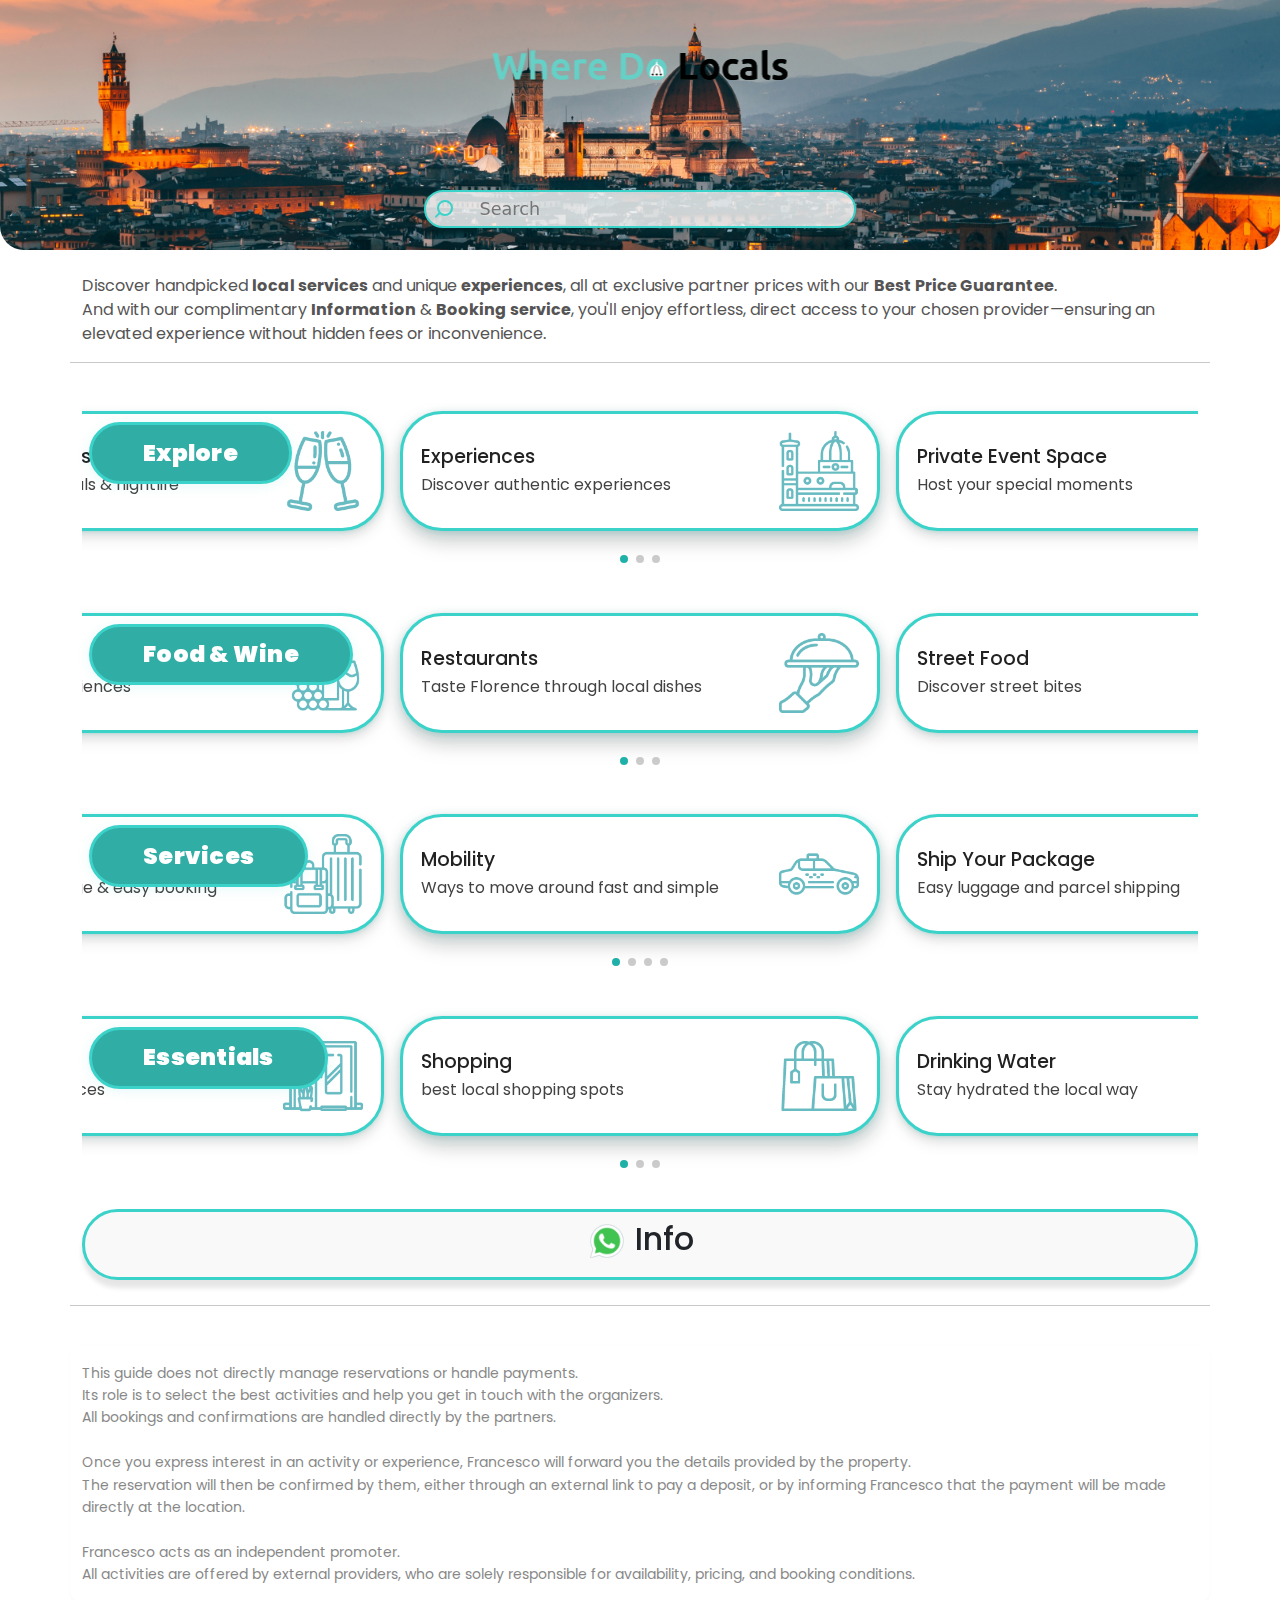
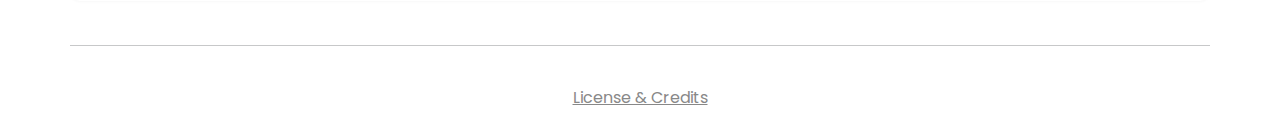
<file: docs/index.html>
<!DOCTYPE html>
<html lang="it">
  <head> 
    <meta charset="UTF-8" />
  <meta name="viewport" content="width=device-width, initial-scale=1.0" />
  <title>Where Do Locals</title>
  <link rel="stylesheet" href="css/main.css" />
  <link rel="preload" as="image" href="assets/img/headers/header-1920x1080.jpeg" />
  <link rel="stylesheet" href="css/style_carosello.css" />
  <link href="https://fonts.googleapis.com/css2?family=Poppins:wght@200;300&display=swap" rel="stylesheet" />
  <link href="https://cdn.jsdelivr.net/npm/bootstrap@5.3.3/dist/css/bootstrap.min.css" rel="stylesheet" />
<script async src="https://www.googletagmanager.com/gtag/js?id=G-EH7YNQHCH0"></script>
<script>
  window.dataLayer = window.dataLayer || [];
  function gtag(){dataLayer.push(arguments);}
  gtag('js', new Date());
  gtag('config', 'G-EH7YNQHCH0');
</script>
<link rel="icon" href="assets/img/headers/cupola-logo.png" type="image/png">
</head>
<body>
    <header class="banner" style="position:relative;">
      <img src="assets/img/svg/logoWDL.svg" alt="Where Do Locals Logo" class="logo-animation" id="wdl-logo" />
      <div class="search-bar-container" style="position:absolute; left:50%; top:80px; transform:translateX(-50%); z-index:2000; width:100%; max-width:480px; display:flex; align-items:center;">
        <span class="search-icon" style="position:absolute; left:34px; display:flex; align-items:center; height:100%; pointer-events:none; transform:scaleX(-1);">
          <svg width="20" height="20" viewBox="0 0 20 20" fill="none" xmlns="http://www.w3.org/2000/svg">
            <circle cx="9" cy="9" r="7" stroke="#3BD2C9" stroke-width="2"/>
            <line x1="14.4142" y1="14" x2="18" y2="17.5858" stroke="#3BD2C9" stroke-width="2" stroke-linecap="round"/>
          </svg>
        </span>
        <input type="text" id="search-bar" class="search-bar" placeholder=" Search" autocomplete="off" style="padding-left:48px;" />
      </div>
    </header>
    <div id="search-suggestions" class="search-suggestions d-none"></div>

  <main class="container py-4">
    <p>
      Discover handpicked <strong>local services</strong> and unique <strong>experiences</strong>, all at exclusive partner prices with our <strong>Best Price Guarantee</strong>.<br>
      And with our complimentary <strong>Information</strong> & <strong>Booking service</strong>, you'll enjoy effortless, direct access to your chosen provider—ensuring an elevated experience without hidden fees or inconvenience.
    </p>
    <section class="row g-4">
      <br><hr><br>
      
      <!-- Explore: Experiences, Private Event Space, Nightlife & Events -->
      <div class="carousel-section" style="position:relative;">
        <span class="carousel-pill pill-categoria-1">Explore</span>
        <div class="carousel">
          <div class="carousel-track">
            <a href="boxes/experiences/experience.html" class="carousel-card">
              <img class="carousel-img" src="assets/img/icons/florence-icon.png" alt="Experiences">
              <div class="carousel-content">
                <h2>Experiences</h2>
                <p>Discover authentic experiences</p>
              </div>
            </a>
            <a href="boxes/private-space/private-space.html" class="carousel-card">
              <img class="carousel-img" src="assets/img/icons/event-location.png" alt="Private Event Space">
              <div class="carousel-content">
                <h2>Private Event Space</h2>
                <p>Host your special moments</p>
              </div>
            </a>
            <a href="boxes/nightlife/nightlife.html" class="carousel-card">
              <img class="carousel-img" src="assets/img/icons/night_life.png" alt="Nightlife & Events">
              <div class="carousel-content">
                <h2>Nightlife & Events</h2>
                <p>Local events, festivals & nightlife</p>
              </div>
            </a>
          </div>
        </div>
      </div>

      <!-- Food & Wine: Restaurants, Street Food, Wine -->
      <div class="carousel-section" style="position:relative;">
        <span class="carousel-pill pill-categoria-2">Food & Wine</span>
        <div class="carousel">
          <div class="carousel-track">
            <a href="boxes/restaurants/restaurants.html" class="carousel-card">
              <img class="carousel-img" src="assets/img/icons/restaurants.png" alt="Restaurants">
              <div class="carousel-content">
                <h2>Restaurants</h2>
                <p>Taste Florence through local dishes</p>
              </div>
            </a>
            <a href="boxes/street-food/street-food.html" class="carousel-card">
              <img class="carousel-img" src="assets/img/icons/food-truck-icon.png" alt="Street Food">
              <div class="carousel-content">
                <h2>Street Food</h2>
                <p>Discover street bites</p>
              </div>
            </a>
            <a href="boxes/wine/wine-home.html" class="carousel-card">
              <img class="carousel-img" src="assets/img/icons/wine.png" alt="Wine">
              <div class="carousel-content">
                <h2>Wine</h2>
                <p>Curated wine experiences</p>
              </div>
            </a>
          </div>
        </div>
      </div>

      <!-- Services: Mobility, Ship Your Package, Wellness, Luggage Store -->
      <div class="carousel-section" style="position:relative;">
        <span class="carousel-pill pill-categoria-3">Services</span>
        <div class="carousel">
          <div class="carousel-track">
            <a href="boxes/mobility/mobility.html" class="carousel-card">
              <img class="carousel-img" src="assets/img/icons/taxi-icon.png" alt="Mobility">
              <div class="carousel-content">
                <h2>Mobility</h2>
                <p>Ways to move around fast and simple</p>
              </div>
            </a>
            <a href="boxes/ship-package/ship-package.html" class="carousel-card">
              <img class="carousel-img" src="assets/img/icons/ship-package.png" alt="Ship Your Package">
              <div class="carousel-content">
                <h2>Ship Your Package</h2>
                <p>Easy luggage and parcel shipping</p>
              </div>
            </a>
            <a href="boxes/wellness/wellness.html" class="carousel-card">
              <img class="carousel-img" src="assets/img/icons/estetista.png" alt="Wellness">
              <div class="carousel-content">
                <h2>Wellness</h2>
                <p>Relax and rejuvenate</p>
              </div>
            </a>
            <a href="boxes/luggage-store/luggage-store.html" class="carousel-card">
              <img class="carousel-img" src="assets/img/icons/valigia.png" alt="Luggage Store">
              <div class="carousel-content">
                <h2>Luggage Store</h2>
                <p>Safe luggage storage & easy booking</p>
              </div>
            </a>
          </div>
        </div>
      </div>

      <!-- Essentials: Shopping, Drinking Water, At Your Door -->
      <div class="carousel-section" style="position:relative;">
        <span class="carousel-pill pill-categoria-4">Essentials</span>
        <div class="carousel">
          <div class="carousel-track">
            <a href="boxes/shopping/shopping.html" class="carousel-card">
              <img class="carousel-img" src="assets/img/icons/shopping.png" alt="Shopping">
              <div class="carousel-content">
                <h2>Shopping</h2>
                <p>best local shopping spots</p>
              </div>
            </a>
            <a href="boxes/water/water.html" class="carousel-card">
              <img class="carousel-img" src="assets/img/icons/water-drop.png" alt="Drinking Water">
              <div class="carousel-content">
                <h2>Drinking Water</h2>
                <p>Stay hydrated the local way</p>
              </div>
            </a>
            <a href="boxes/at-your-door/at-your-door.html" class="carousel-card">
              <img class="carousel-img" src="assets/img/icons/door.png" alt="At Your Door">
              <div class="carousel-content">
                <h2>At Your Door</h2>
                <p>In-apartment services</p>
              </div>
            </a>
          </div>
        </div>
      </div>

      <div class="col-12">
        <a href="https://wa.me/+393473119031" class="text-decoration-none text-dark">
          <div class="bott-grid-item text-center py-2">
            <h2><img src="assets/img/icons/whatsapp.png" height="40px" alt="contact us" /> Info</h2>
          </div>
        </a>
      </div>
      <hr>
      <p class="guide-box">
        This guide does not directly manage reservations or handle payments.<br>
        Its role is to select the best activities and help you get in touch with the organizers.<br>
        All bookings and confirmations are handled directly by the partners.<br><br>
        Once you express interest in an activity or experience, Francesco will forward you the details provided by the property.<br>
        The reservation will then be confirmed by them, either through an external link to pay a deposit, or by informing Francesco that the payment will be made directly at the location.<br><br>
        Francesco acts as an independent promoter.<br>
        All activities are offered by external providers, who are solely responsible for availability, pricing, and booking conditions.
      </p>
      <hr><br>
      <a href="boxes/license/lincense.html" class="text-center"  style="color: #888888;">License & Credits</a>
    </section>
  </main>
  <script src="js/main.js"></script>
  <script src="js/logic_carosello.js"></script>
  <script src="js/carousel-touch.js"></script>
</body>
</html>
</file>
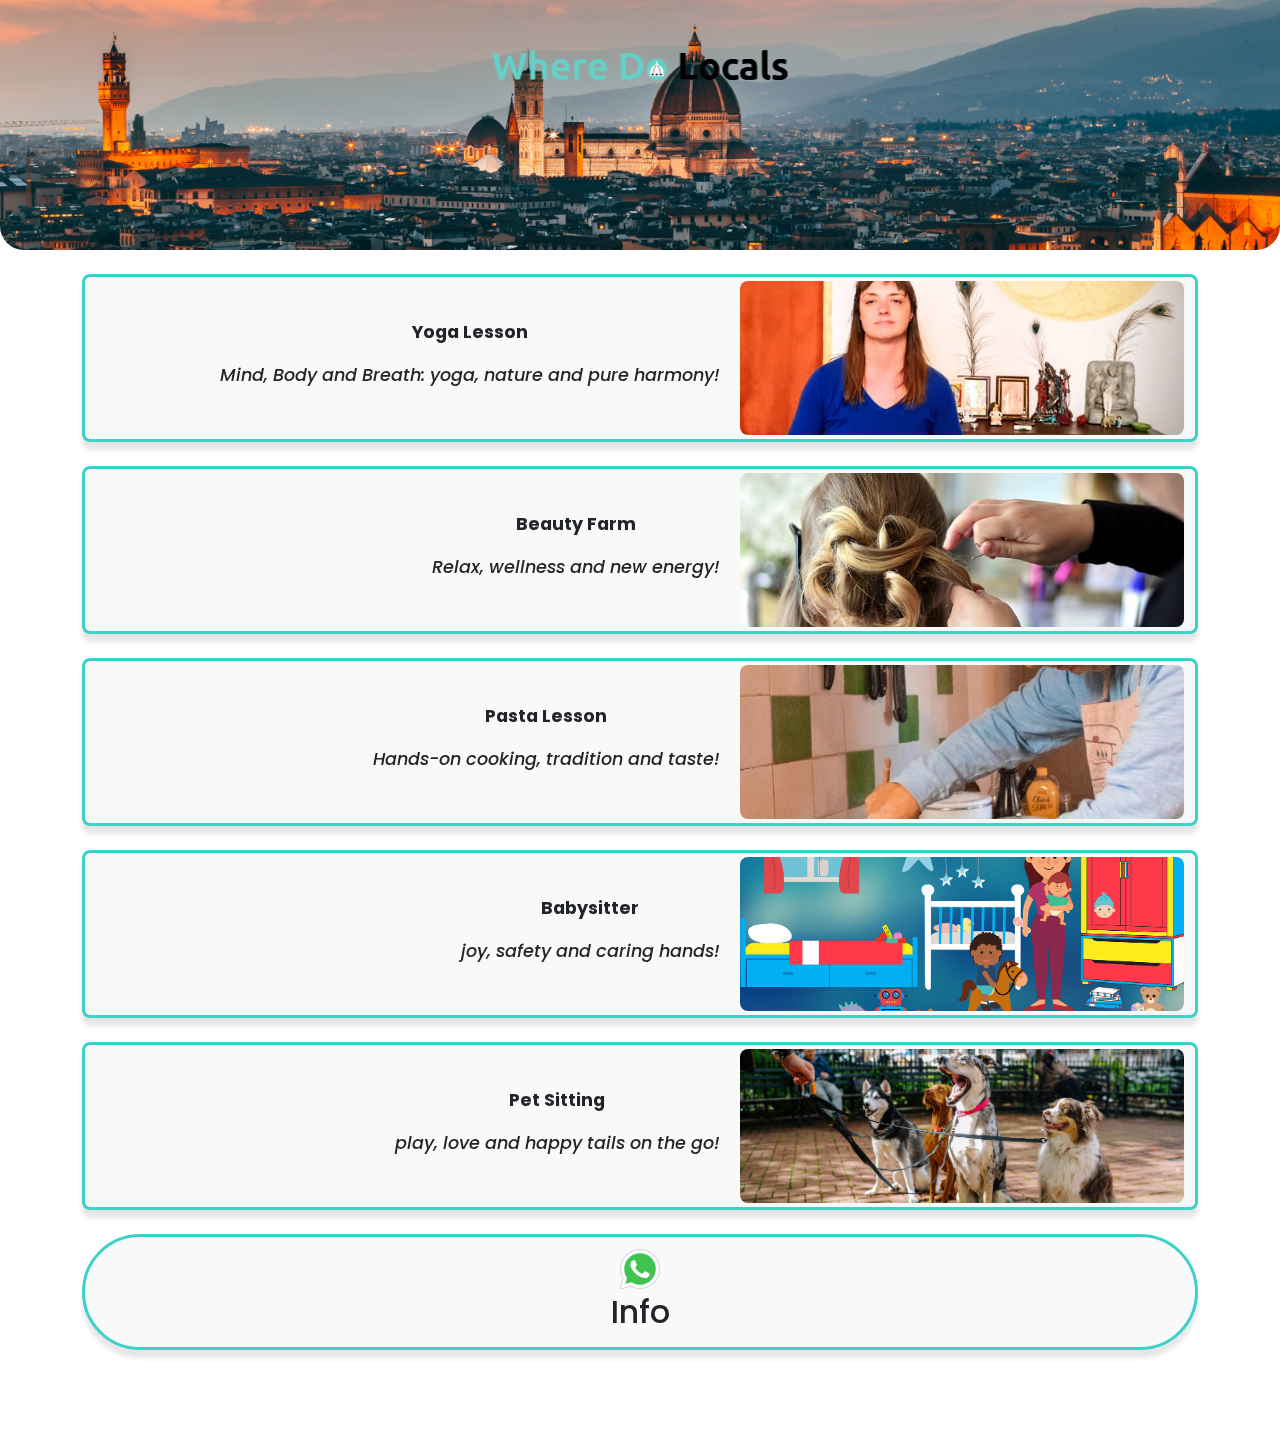
<file: docs/boxes/at-your-door/at-your-door.html>
<!DOCTYPE html>
<html lang="it">
<head>
  <meta charset="UTF-8" />
  <meta name="viewport" content="width=device-width, initial-scale=1.0" />
  <title>At Your Door - Where Do Locals</title>
  <link rel="stylesheet" href="../../css/main.css" />
  <link href="https://fonts.googleapis.com/css2?family=Poppins:wght@200;300&display=swap" rel="stylesheet" />
  <link href="https://cdn.jsdelivr.net/npm/bootstrap@5.3.3/dist/css/bootstrap.min.css" rel="stylesheet" />
<!-- Google tag (gtag.js) -->
<script async src="https://www.googletagmanager.com/gtag/js?id=G-EH7YNQHCH0"></script>
<script>
  window.dataLayer = window.dataLayer || [];
  function gtag(){dataLayer.push(arguments);}
  gtag('js', new Date());

  gtag('config', 'G-EH7YNQHCH0');
</script>
<link rel="icon" href="../../assets/img/headers/cupola-logo.png" type="image/png">
</head>
<body>
  <a href="../../index.html" class="header-link">
        <header class="banner">
          <img src="../../assets/img/svg/logoWDL.svg" alt="Where Do Locals Logo" class="logo-animation" id="wdl-logo" />
        </header>
  </a>
  

  <main class="container py-4">

    <section class="row g-4">

      <div class="col-12">
        <div class="flip-card-inner">
          <div class="flip-card-front grid-item text-center">
            <img src="../../assets/img/boxes/at-your-door/yoga/01.jpg" class="img-left" alt="Tenax">
            <a href="yoga.html" class="text-decoration-none text-dark">
              <h2>
                <strong>Yoga Lesson</strong>
                <br><br>
                <em>Mind, Body and Breath: yoga, nature and pure harmony!</em>
              </h2>
            </a>
          </div>
        </div>
    </div>
<br> <br><br><br><br><br><br> <br>
      <div class="col-12">
        <div class="flip-card-inner">
          <div class="flip-card-front grid-item text-center">
            <img src="../../assets/img/boxes/at-your-door/beauty-farm/01.jpeg" class="img-left" alt="Tenax">
            <a href="yoga.html" class="text-decoration-none text-dark">
              <h2>
                <strong>Beauty Farm</strong>
                <br><br>
                <em>Relax, wellness and new energy!</em>
              </h2>
            </a>
          </div>
        </div>
    </div>
<br> <br><br><br><br><br><br> <br>
      <div class="col-12">
        <div class="flip-card-inner">
          <div class="flip-card-front grid-item text-center">
            <img src="../../assets/img/boxes/at-your-door/pasta-to-you/01.jpg" class="img-left" alt="Tenax">
            <a href="yoga.html" class="text-decoration-none text-dark">
              <h2>
                <strong>Pasta Lesson</strong>
                <br><br>
                <em>Hands-on cooking, tradition and taste!</em>
              </h2>
            </a>
          </div>
        </div>
    </div>
<br> <br><br><br><br><br><br><br>
      <div class="col-12">
        <div class="flip-card-inner">
          <div class="flip-card-front grid-item text-center">
            <img src="../../assets/img/boxes/at-your-door/babysitter/01.webp" class="img-left" alt="Tenax">
            <a href="babysitter.html" class="text-decoration-none text-dark">
              <h2>
                <strong>Babysitter</strong>
                <br><br>
                <em>joy, safety and caring hands!</em>
              </h2>
            </a>
          </div>
        </div>
    </div>
<br> <br><br><br><br><br><br> <br>
      <div class="col-12">
        <div class="flip-card-inner">
          <div class="flip-card-front grid-item text-center">
            <img src="../../assets/img/boxes/at-your-door/pet-sitting/01.jpg" class="img-left" alt="Tenax">
            <a href="pet-sitting.html" class="text-decoration-none text-dark">
              <h2>
                <strong>Pet Sitting</strong>
                <br><br>
                <em>play, love and happy tails on the go!</em>
              </h2>
            </a>
          </div>
        </div>
    </div>
<br> <br><br><br><br><br><br> <br>
      <div class="col-12">
        <a href="https://wa.me/+393473119031" class="text-decoration-none text-dark">
          <div class="bott-grid-item text-center py-2">
            <img src="../../assets/img/icons/whatsapp.png" alt="contact us" />
            <h2>Info</h2>
          </div>
        </a>
      </div>
      <div class="text-center"><a href="../../index.html"><img src="../../assets/img/icons/back-arrow.png" alt="back" /></a></div>
    </section>
  </main>

  <script src="../../js/main.js"></script>
</body>
</html>
</file>
<file: docs/css/main.css>
* {
    margin: 0;
    padding: 0;
    box-sizing: border-box;
  }
  
  body, h1, h2, h3, h4, h5, h6, p, a, button {
    font-family: 'Poppins', sans-serif;
    color: #555454;
  }
  
  .banner {
    background: url('../assets/img/headers/header-1920x1080.jpeg') no-repeat center center;
    background-size: cover;
    background-position: center center;
    width: 100%;
    height: 250px;
    display: flex;
    align-items: flex-end;
    justify-content: flex-start;
    border-radius: 0 0 24px 24px;
    transform: translateZ(0); /* Forza l'accelerazione hardware */
    position: relative;      /* Per posizionamento del logo */
  }
    
  .logo-animation {                       /* Logo animato sopra il banner */
    position: absolute;
    top: 20%; 
    left: 50%;
    transform: translateX(-50%) scale(1.15);
    opacity: 0;                           /* Inizialmente trasparente */
    width: 295px;                         /* Dimensione finale  */
    height: auto;
    z-index: 10;
    transition: all 0.7s ease-out;        /* durata */
    will-change: transform, opacity;
  }

  .logo-animation.show {                  /* Stato finale del logo  */
    transform: translateX(-50%) scale(1); /* Dimensione normale */
    opacity: 1;                           /* Completamente visibile */
  }

  .grid-item {
    height: 100%; /* prende sempre tutta l'altezza disponibile dal .col */
    min-height: 160px;
    background-color: #f9f9f9;
    border-radius: 8px;
    padding: 20px;
    box-shadow: 0 8px 5px rgba(0, 0, 0, 0.1);
    border: 3px solid #3BD2C9;
    display: flex;
    flex-direction: column;
    align-items: center;
    justify-content: center; /* centram. verticale */
    text-align: center;
    transition: transform 0.15s ease-out, background-color 0.15s ease-out;
    touch-action: manipulation;
    will-change: transform;
  }

  .bott-grid-item {
    height: 100%; /* prende sempre tutta l'altezza disponibile dal .col */
    min-height: 50px;
    background-color: #f9f9f9;
    border-radius:  80px;
    padding: 20px;
    box-shadow: 0 8px 5px rgba(0, 0, 0, 0.1);
    border: 3px solid #3BD2C9;
    display: flex;
    flex-direction: column;
    align-items: center;
    justify-content: center; /* centram. verticale */
    text-align: center;
    transition: transform 0.15s ease-out, background-color 0.15s ease-out;
    touch-action: manipulation;
    will-change: transform;
  }
  
  
  /* touch mobile */
  .grid-item:active {
    transform: scale(0.97);
    background-color: #e6f9f8;
  }
  
  .grid-item:hover {
    transform: scale(1.03);
  }
  
  .grid-item img {
    width: 50px;
    height: 50px;
    margin-bottom: 10px;
  }
  
  .grid-item h2 {
    font-size: 1.1rem;
    margin-bottom: 8px;
  }
  .flip-card {
  perspective: 1000px;
  cursor: pointer;
  height: 100%;
}

.flip-card-inner {
  position: relative;
  width: 100%;
  height: 100%;
  transition: transform 0.6s;
  transform-style: preserve-3d;
}

.flip-card.flipped .flip-card-inner {
  transform: rotateY(180deg);
}

.flip-card-front,
.flip-card-back {
  position: absolute;
  width: 100%;
  height: 100%;
  backface-visibility: hidden;
  border-radius: 8px;
  display: flex;
  justify-content: center;
  align-items: center;
  padding: 20px;
  text-align: center;
}

.flip-card-front {
  background-color: #f9f9f9;
  z-index: 2;
  flex-direction: row-reverse; /* metti orizzontale */
  justify-content: flex-start; /* allinea da sinistra */
  text-align: left;
  padding: 0; /* togli padding per usare solo padding nei figli */
  gap: 20px;
}

.flip-card-front .img-left {
  width: 40%;
  height: 95%;
  object-fit: cover;
  border-top-left-radius: 8px;
  border-bottom-left-radius: 8px;
  border-top-right-radius: 8px;
  border-bottom-right-radius: 8px;
  /* rimuovi margini se ci sono */
  margin: 0;
  margin-right: 1%;
}

.center-img {
  object-fit: cover;
  border-top-left-radius: 8px;
  border-bottom-left-radius: 8px;
  border-top-right-radius: 8px;
  border-bottom-right-radius: 8px;
  /* rimuovi margini se ci sono */
  margin: 0;
  margin-right: 1%;
}

.flip-card-front .text-box {
  width: 50%;
  height: 100%;
  padding: 0px;
  display: flex;
  flex-direction: column;
  justify-content: center;
}

/*back*/

.flip-card-back {
  background-color: #f9f9f9;
  transform: rotateY(180deg);
  display: flex;
  justify-content: flex-start; /* testo a sinistra */
  text-align: left;
  padding: 0; /* gestione padding nei figli */
  gap: 20px;
}

.flip-card-back .img-left {
  width: 50px;
  height: 50px;
  object-fit: cover;
  border-top-left-radius: 8px;
  border-bottom-left-radius: 8px;
  border-top-right-radius: 8px;
  border-bottom-right-radius: 8px;
  margin: 0;
  margin-right: 15px; /* margine destro stavolta */
}

.flip-card-back .text-box {
  height: 100%;
  padding: 0px;
  display: flex;
  flex-direction: column;
  justify-content: center;
}

.typerest {
  font-size: 20px;
  color: #3BD2C9;
  font-style: italic;
}

/* .guide-box {
  background-color: #f0f0f0;
  padding: 20px;
  border-radius: 12px;
  box-shadow: 0 2px 5px rgba(0, 0, 0, 0.1);
  margin-top: 20px;
  font-size: 14px;
  color: #444;
  line-height: 1.4em;
} */


.guide-box {
  /* background-color: #f9f9f9; */
  color: #888888;
  border-radius: 10px;
  padding: 16px;
  max-width: 90%;
  margin: 20px auto;
  font-size: 14px;
  line-height: 1.6;
  box-shadow: 0 1px 3px rgba(0,0,0,0.03);
}

.florence-zone-section {
  margin-bottom: 3rem;
}

.florence-zone-title {
  font-size: 1.8rem;
  font-weight: bold;
  text-align: center;
  margin-bottom: 1.5rem;
  color: #4a4a4a;
}

.florence-place-card {
  transition: transform 0.2s ease, box-shadow 0.2s ease;
}

.florence-place-card:hover {
  transform: translateY(-4px);
  box-shadow: 0 4px 15px rgba(0,0,0,0.15);
}

.florence-place-card a {
  text-decoration: none;
  color: inherit;
}

.florence-place-type {
  font-size: 0.9rem;
  color: #6c757d;
}

/* === License css === */

#attribution-box {
  margin-top: 1rem;
  padding: 1rem;
  border: 1px solid #ccc;
  border-radius: 8px;
  background-color: #f9f9f9;
  max-height: 400px;
  overflow-y: auto;
  transition: max-height 0.3s ease;
}

.license-btn {
  width: 100%;
  background-color: white;
  border: 2px solid #3BD2C9;
  color: #3BD2C9;
  font-weight: bold;
  padding: 14px 20px;
  font-size: 16px;
  border-radius: 20px;
  cursor: pointer;
  display: flex;
  align-items: center;
  justify-content: space-between;
  transition: background-color 0.3s ease, color 0.3s ease;
  box-sizing: border-box;
}

/* ✅ Colori FISSI */
#toggle-attribution {
  background-color: white;
  color: #3BD2C9;
  border: 2px solid #3BD2C9;
}

/* ✅ Hover con contrasto visibile */
#toggle-attribution:hover {
  border: 2px solid #3BD2C9;
  background-color: white;
  color: #3BD2C9;
}

/* ✅ Testo flessibile senza allargare bottone */
#toggle-text {
  /* flex-grow: 1; */
  min-width: 0;
  overflow: hidden;
  text-overflow: ellipsis;
  white-space: nowrap;
}

/* ✅ Icona che ruota */
.arrow-down {
  transition: transform 0.3s ease;
}

.arrow-up {
  transform: rotate(180deg);
}

.inline-icon {
  height: 1em;
  vertical-align: -0.15em;
}

/* Box nascosto/stilizzato */
/* Box nascosto/stilizzato */
.info-box {
  background-color: #f2f2f2; /* grigio chiaro */
  padding: 15px 20px;
  border-radius: 20px; /* come i bottoni */
  margin-top: 10px;
  font-family: Arial, sans-serif;
  border: 2px solid #3BD2C9; /* aggiunge il bordo come i bottoni */
  box-sizing: border-box;
}

.info-box ul {
  list-style: none;
  padding-left: 0;
}

.info-box li {
  margin-bottom: 8px;
  display: flex;
  align-items: center;
}

.info-box .icon {
  margin-right: 8px;
}

/* Nasconde il box all’avvio */
.hidden {
  display: none;
}

/* Bottone dettagli simile al tuo license-btn */
.toggle-btn {
  width: 100%;
  background-color: white;
  border: 2px solid #3BD2C9;
  color: #3BD2C9;
  font-weight: bold;
  padding: 14px 20px;
  font-size: 16px;
  border-radius: 20px;
  cursor: pointer;
  display: flex;
  align-items: center;
  justify-content: space-between;
  transition: background-color 0.3s ease, color 0.3s ease;
  box-sizing: border-box;
}

/* Hover bottone */
.toggle-btn:hover {
  background-color: white;
  color: #3BD2C9;
  border: 2px solid #3BD2C9;
}

/* Icona che ruota */
.arrow-down {
  transition: transform 0.3s ease;
}

.arrow-up {
  transform: rotate(180deg);
}

/* Icona inline all’interno del testo */
.inline-icon {
  height: 1em;
  vertical-align: -0.15em;
}

/* Classe per aggiungere solo bordi ovali senza modificare il layout */
.oval-borders {
    border-radius: 40px !important; /* bordi più ovali, forza la proprietà */
}

/* Classe per adattare l'immagine ai bordi ovali del contenitore */
.oval-borders .img-left {
    border-radius: 35px !important; /* leggermente meno del contenitore per un effetto pulito */
}

.cibreo {
  font-size: 30px;
  color: #555;
  font-style: italic;
  margin-left: 5%;
}


/* === Search bar pill style === */
.search-bar-container {
  width: 100%;
  display: flex;
  justify-content: center;
  margin: 110px 0 16px 0;
  position: relative;
  z-index: 20;
}
.search-bar {
  width: 90%;
  max-width: 480px;
  padding: 4px 16px;
  border-radius: 40px;
  border: 2px solid #3BD2C9;
  background: #ffffffcc;
  font-size: 1.1rem;
  outline: none;
  box-shadow: 0 2px 8px rgba(59,210,201,0.07);
  transition: border-color 0.2s;
}
.search-bar:focus {
  border-color: #1bb3a8;
}
.search-suggestions {
  position: absolute;
  top: 110%;
  max-width: 480px;
  background: #fff;
  border-radius: 24px;
  box-shadow: 0 4px 16px rgba(59,210,201,0.13);
  border: 1.5px solid #3BD2C9;
  padding: 8px 0;
  z-index: 100;
  font-size: 1rem;
}
.suggestion-item {
  padding: 10px 24px;
  border-radius: 24px;
  cursor: pointer;
  border-radius: 24px;
  transition: background 0.15s;
}
.suggestion-item:hover {
  background: #e6f9f8;
}
.suggestion-keywords {
  color: #888;
  font-size: 0.92em;
}




/* CAROSELLI */

html, body {
  max-width: 100vw;
  overflow-x: hidden !important;
}
 
body {
  margin: 0;
  font-family: system-ui, sans-serif;
  background: #ffffff;
  color: #fff;
  overflow-x: hidden;
}

.carousel-title {
  margin-left: 42px;
  margin-bottom: 0.3em;
  margin-top: 0.3em;
  font-size: 1.4em;
  font-family: 'Poppins', Arial, sans-serif;
  color: #3d3d3d;
  font-weight: 600;
  letter-spacing: 0.01em;
}

.carousel {
  width: 100%;
  overflow: hidden;
  position: relative;
  padding: 0.5rem 0 1.6rem 0;
}

.carousel-track {
  display: flex;
  transition: transform 0.4s cubic-bezier(.4,1.3,.5,1);
  will-change: transform;
  gap: 1rem;
  padding: 0 1rem;
  box-sizing: border-box;
}

/* MOBILE FIRST: carosello orizzontale, testo a sinistra, immagine a destra */
.carousel-card {
  background: #fff;
  border-radius: 42px;
  /* Ombra multilivello più corta e vicina alla card */
  box-shadow:
    0 1.5px 4px rgba(59,210,201,0.12),
    0 4px 12px rgba(0,0,0,0.10),
    0 8px 16px rgba(0,0,0,0.07),
    0 1px 2px rgba(59,210,201,0.08);
  display: flex;
  flex-direction: row-reverse;
  align-items: center;
  overflow: hidden;
  border: none;
  min-width: 320px;
  height: 180px;
  max-width: 100%;
  padding: 0;
  transition: box-shadow 0.3s, transform 0.4s;
}
.carousel-card.active {
  /* Ombra più corta e intensa per la card attiva */
  box-shadow:
    0 3px 12px rgba(59,210,201,0.15),
    0 8px 20px rgba(0,0,0,0.15),
    0 12px 24px rgba(0,0,0,0.09),
    0 1.5px 4px rgba(59,210,201,0.10);
}

.carousel-card .carousel-img {
  width: 80px !important;
  height: 80px !important;
  min-width: 0;
  object-fit: contain; /* Mostra l'immagine per intero */
  align-self: center;
  border-radius: 0px !important;
  margin: 4px;
  background: #fff;
  display: block;
}

.carousel-card .carousel-content {
  flex: 1 1 0;
  display: flex;
  flex-direction: column;
  justify-content: center;
  padding: 18px 12px 18px 12px;
  color: #222;
  background: none;
  align-items: flex-start;
  text-align: left;
}

.carousel-card .carousel-content h2 {
  margin: 0 0 0.3em 0;
  font-size: 1.2rem;
  font-family: 'Poppins', Arial, sans-serif;
  color: #222;
}
.carousel-card .carousel-content p {
  margin: 0;
  font-size: 1em;
  opacity: 0.85;
  color: #222;
}

/* Rimuovi overlay gradient */
.card-overlay {
  background: none !important;
  padding: 0;
  position: static;
  color: inherit;
  box-shadow: none;
}


@media (min-width: 700px) {
  .carousel-card {
    min-width: 480px;
    max-width: 900px;
  }
  .carousel-card .carousel-img {
    width: 80px !important;
    height: 80px !important;
    min-width: 0 !important;
    object-fit: contain; /* Mostra l'immagine per intero anche su desktop */
    margin: 4px;
    border-radius: 0px !important;
    align-self: center;
}
  .carousel-card .carousel-content {
    padding: 18px 18px 18px 18px;
  }
}

@media (max-width: 700px) {
  .static-card.static-card-horizontal {
    flex-direction: column;
    align-items: center;
  }
  .static-card-text {
    padding-right: 0;
    padding-bottom: 16px;
  }
  .static-card.static-card-horizontal .img-left {
    max-width: 80px;
    max-height: 80px;
    width: 100%;
    height: 100%;
    object-fit: contain;
    display: block;
    margin: 0 auto;
  }
  .carousel-card {
    flex-direction: row-reverse;
    min-width: 320px;
    max-width: 100%;
    margin: 0;
  }
  .carousel {
    width: 100vw;
    min-width: 100vw;
    max-width: 100vw;
    margin-left: calc(-50vw + 50%);
    padding: 0;
    overflow-x: visible;
  }
  .carousel-track {
    width: 100vw;
    min-width: 100vw;
    max-width: 100vw;
    margin-left: 0;
    margin-right: 0;
    box-sizing: border-box;
    padding-left: 0;
    padding-right: 0;
    gap: 0;
    overflow-x: visible;
  }
  .carousel-card {
    max-width: 100vw;
    min-width: 0;
    margin: 0;
    border-radius: 0;
  }
}

.card-background {
  width: 100%;
  height: 100%;
  background-size: cover;
  background-position: center; 
}

.static-card {
  background: #fff;
  border-radius: 18px;
  box-shadow: 0 4px 16px rgba(59, 210, 201, 0.15);
  transition: box-shadow 0.3s;
  padding: 18px 12px;
  margin-bottom: 24px;
  max-width: 900px;
  margin-left: auto;
  margin-right: auto;
  display: flex;
  flex-direction: column;
  align-items: center;
}

.static-card .img-left {
  width: 100%;
  max-width: 320px;
  border-radius: 12px;
  margin-bottom: 16px;
  box-shadow: 0 2px 8px rgba(59, 210, 201, 0.10);
}

.static-card h2 {
  font-family: 'Poppins', Arial, sans-serif;
  font-size: 1.2rem;
  color: #222;
  margin: 0;
  padding: 0;
  line-height: 1.3;
}

.static-card .text-center {
  text-align: center;
}

.static-card .oval-borders {
  border-radius: 18px;
  overflow: hidden;
}

.static-card.static-card-horizontal {
  flex-direction: row;
  justify-content: flex-start;
  align-items: stretch;
}

.static-card-text {
  flex: 1 1 0;
  display: flex;
  flex-direction: column;
  justify-content: center;
  padding-right: 24px;
}

.static-card.static-card-horizontal .img-left {
  max-width: 220px;
  width: 100%;
  height: auto;
  align-self: center;
  margin-bottom: 0;
  margin-right: 0;
  margin-left: 0;
  box-shadow: 0 2px 8px rgba(59, 210, 201, 0.10);
}

@media (max-width: 700px) {
  .static-card.static-card-horizontal {
    flex-direction: column;
    align-items: center;
  }
  .static-card-text {
    padding-right: 0;
    padding-bottom: 16px;
  }
  .static-card.static-card-horizontal .img-left {
    max-width: 80px;
    max-height: 80px;
    width: 100%;
    height: 100%;
    object-fit: contain;
    display: block;
    margin: 0 auto;
  }
  .carousel-card {
    flex-direction: row-reverse;
    min-width: 320px;
    max-width: 100%;
    margin: 0;
  }
  .carousel {
    width: 100vw;
    min-width: 100vw;
    max-width: 100vw;
    margin-left: calc(-50vw + 50%);
    padding: 0;
    overflow-x: visible;
  }
  .carousel-track {
    width: 100vw;
    min-width: 100vw;
    max-width: 100vw;
    margin-left: 0;
    margin-right: 0;
    box-sizing: border-box;
    padding-left: 0;
    padding-right: 0;
    gap: 0;
    overflow-x: visible;
  }
  .carousel-card {
    max-width: 100vw;
    min-width: 0;
    margin: 0;
    border-radius: 0;
  }
}

/* Aggiungi bordo turchese alle card */
.carousel-card,
.static-card {
  border: 3px solid #3bd2c9;
}
</file>
<file: docs/css/style_carosello.css>
/* Carosello: copia da /barra/style.css */

html, body {
  max-width: 100vw;
  overflow-x: hidden !important;
}
 
body {
  margin: 0;
  font-family: system-ui, sans-serif;
  background: #ffffff;
  color: #fff;
  overflow-x: hidden;
}

.carousel-title {
  margin-left: 42px;
  margin-bottom: 0.3em;
  margin-top: 0.3em;
  font-size: 1.4em;
  font-family: 'Poppins', Arial, sans-serif;
  color: #3d3d3d;
  font-weight: 600;
  letter-spacing: 0.01em;
}

.carousel {
  width: 100%;
  overflow: hidden;
  position: relative;
  padding: 0.5rem 0 1.6rem 0;
}

.carousel-track {
  /* CSS Custom Properties per controllo dinamico */
  --carousel-offset: -180px;  /* Pre-posizionamento intelligente per mobile/desktop */
  --carousel-duration: 0s;   /* Inizialmente senza animazione per prevenire FOUC */
  --carousel-easing: cubic-bezier(.4,1.3,.5,1);
  
  display: flex;
  transform: translateX(var(--carousel-offset));
  transition: transform var(--carousel-duration) var(--carousel-easing);
  will-change: transform;
  gap: 1rem;
  padding: 0 1rem;
  box-sizing: border-box;
  
  /* Nascosto inizialmente per prevenire FOUC */
  opacity: 0;
  transition: transform var(--carousel-duration) var(--carousel-easing), 
              opacity 0.15s ease-out;
}

/* Pre-posizionamenti intelligenti per diverse dimensioni */
@media (min-width: 700px) {
  .carousel-track {
    --carousel-offset: -260px; /* Ottimizzato per desktop (card più larghe) */
  }
}

@media (max-width: 699px) {
  .carousel-track {
    --carousel-offset: -170px; /* Ottimizzato per mobile (card più strette) */
  }
}

/* Abilita le animazioni e mostra il carosello dopo l'inizializzazione */
.carousel-track.carousel-initialized {
  --carousel-duration: 0.4s;
  opacity: 1;
}

.carousel-card {
  background: #fff;
  border-radius: 42px;
  box-shadow:
    0 1.5px 4px rgba(59,210,201,0.12),
    0 4px 12px rgba(0,0,0,0.10),
    0 8px 16px rgba(0,0,0,0.07),
    0 1px 2px rgba(59,210,201,0.08);
  display: flex;
  flex-direction: row-reverse;
  align-items: center;
  overflow: hidden;
  border: none;
  min-width: 320px;
  height: 120px;
  max-width: 100%;
  padding: 0;
  transition: box-shadow 0.3s, transform 0.4s;
  text-decoration: none;
  color: inherit;
}
.carousel-card.active {
  box-shadow:
    0 3px 12px rgba(59,210,201,0.15),
    0 8px 20px rgba(0,0,0,0.15),
    0 12px 24px rgba(0,0,0,0.09),
    0 1.5px 4px rgba(59,210,201,0.10);
}

  .carousel-card .carousel-img {
    width: 80px;
    min-width: 0;
    height: 80px;
    object-fit: cover;
    align-self: center;
    border-radius: 16px;
    margin: 18px;
    background: transparent;
    display: block;
    /* Inverte i colori: sfondo trasparente, icona turchese #65d0c8 */
    filter: invert(1) brightness(0) saturate(100%) invert(70%) sepia(10%) saturate(1588%) hue-rotate(136deg) brightness(99%) contrast(80%);
  }.carousel-card .carousel-content {
  flex: 1 1 0;
  display: flex;
  flex-direction: column;
  justify-content: center;
  padding: 18px 0px 8px 22px;
  color: #222;
  background: none;
  align-items: flex-start;
  text-align: left;
}

.carousel-card .carousel-content h2 {
  margin: 0 0 0.3em 0;
  font-size: 1.2rem;
  font-family: 'Poppins', Arial, sans-serif;
  color: #222;
}
.carousel-card .carousel-content p {
  margin: 0;
  font-size: 1em;
  opacity: 0.85;
  color: #222;
}

.card-overlay {
  background: none !important;
  padding: 0;
  position: static;
  color: inherit;
  box-shadow: none;
}

@media (min-width: 700px) {
  .carousel-card {
    min-width: 480px;
    max-width: 900px;
  }
  .carousel-card .carousel-img {
    width: 80px;
    min-width: 0px;
    height: 80px;
    border-radius: 16px;
    margin: 18px;
    align-self: center;
  }
  .carousel-card .carousel-content {
    padding: 18px 18px 18px 18px;
  }
}

.card-background {
  width: 100%;
  height: 100%;
  background-size: cover;
  background-position: center; 
}

.static-card {
  background: #fff;
  border-radius: 18px;
  box-shadow: 0 4px 16px rgba(59, 210, 201, 0.15);
  transition: box-shadow 0.3s;
  padding: 18px 12px;
  margin-bottom: 24px;
  max-width: 900px;
  margin-left: auto;
  margin-right: auto;
  display: flex;
  flex-direction: column;
  align-items: center;
}

.static-card .img-left {
  width: 100%;
  max-width: 320px;
  border-radius: 12px;
  margin-bottom: 16px;
  box-shadow: 0 2px 8px rgba(59, 210, 201, 0.10);
}

.static-card h2 {
  font-family: 'Poppins', Arial, sans-serif;
  font-size: 1.2rem;
  color: #222;
  margin: 0;
  padding: 0;
  line-height: 1.3;
}

.static-card .text-center {
  text-align: center;
}

.static-card .oval-borders {
  border-radius: 18px;
  overflow: hidden;
}

.static-card.static-card-horizontal {
  flex-direction: row;
  justify-content: flex-start;
  align-items: stretch;
}

.static-card-text {
  flex: 1 1 0;
  display: flex;
  flex-direction: column;
  justify-content: center;
  padding-right: 24px;
}

.static-card.static-card-horizontal .img-left {
  max-width: 220px;
  width: 100%;
  height: auto;
  align-self: center;
  margin-bottom: 0;
  margin-right: 0;
  margin-left: 0;
  box-shadow: 0 2px 8px rgba(59, 210, 201, 0.10);
}

@media (max-width: 700px) {
  .static-card.static-card-horizontal {
    flex-direction: column;
    align-items: center;
  }
  .static-card-text {
    padding-right: 0;
    padding-bottom: 16px;
  }
  .static-card.static-card-horizontal .img-left {
    max-width: 100%;
  }
  .carousel-card {
    flex-direction: row-reverse;
    min-width: 320px;
    max-width: 100%;
    margin: 0;
  }
  .carousel-track {
    padding-left: 6px;
    padding-right: 6px;
    gap: 12px;
  } 
  .carousel-card .carousel-img {
    width: 80px;
    height: 80px;
    margin: 10px;
    height: calc(100% - 8px);
    border-radius: 40px;
    align-self: center;
  }
}

.carousel-card:hover {
  text-decoration: none;
  color: inherit;
  transform: scale(1.02);
}

.carousel-card:focus {
  outline: 2px solid #3bd2c9;
  outline-offset: 2px;
}

.carousel-card,
.static-card {
  border: 3px solid #3bd2c9;
}

.carousel-section {
  position: relative;
  margin-bottom: -1rem;
}
.carousel-pill {
  position: absolute;
  top: 1.2rem;
  left: 1.2rem;
  z-index: 10;
  background: #30ada5;
  color: #ffffff;
  border: 3.5px solid #3bd2c9;
  border-radius: 40px;
  font-family: 'Poppins', Arial, sans-serif;
  font-size: 1.45em;
  font-weight: 1000;
  padding: 0.45em 2.2em;
  box-shadow: 0 2px 12px rgba(59,210,201,0.13);
  letter-spacing: 0.01em;
  pointer-events: none;
  user-select: none;
}

@media (max-width: 700px) {
  .carousel-pill {
    left: 2.8rem;
    top: -1.25rem;
    font-size: 1.15em;
    padding: 0.32em 1.3em;
  }
}
</file>
